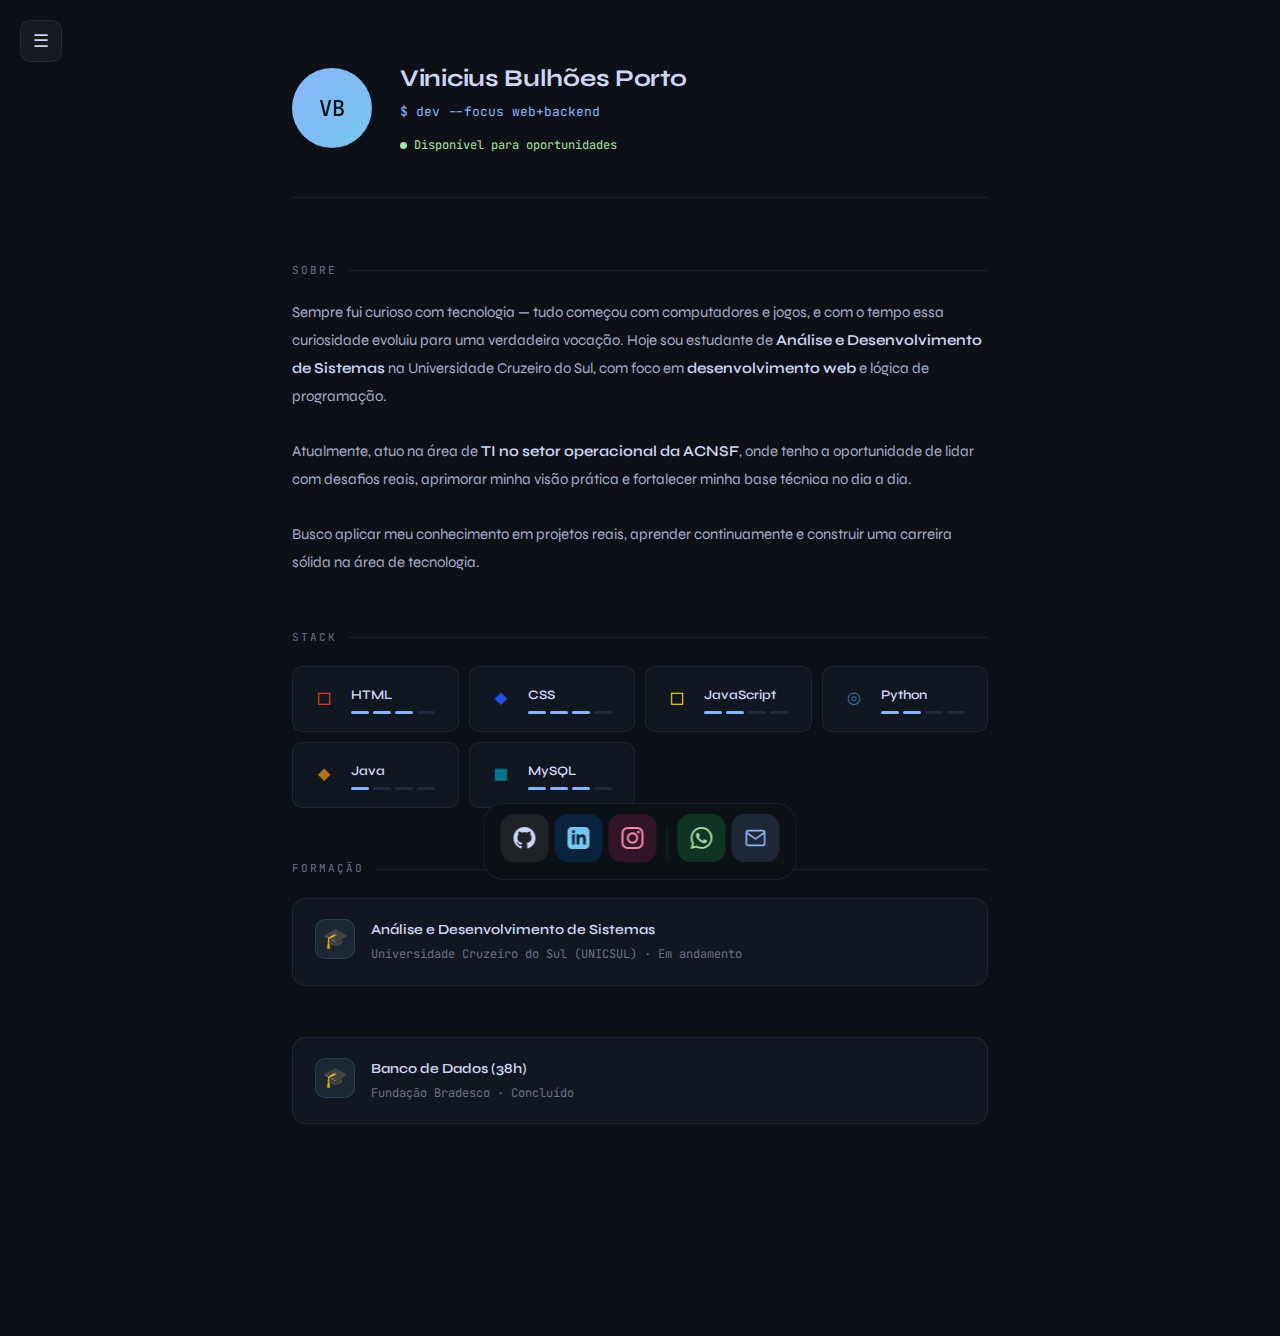
<file: index.html>
<!DOCTYPE html>
<html lang="pt-BR">
<head>
  <meta charset="UTF-8">
  <meta name="viewport" content="width=device-width, initial-scale=1.0">
  <title>Vinicius Bulhões Porto</title>
  <link rel="stylesheet" href="assets/css/index.css">
</head>
<body>

  <div class="scroll-progress"></div>

  <aside class="sidebar" id="sidebar">
    <h2>// menu</h2>
    <nav>
      <ul>
        <li><a href="#sobre" onclick="toggleSidebar()">Sobre Mim</a></li>
        <li><a href="projetos.html">Projetos</a></li>
        <li><a href="contato.html">Contato</a></li>
      </ul>
    </nav>
    <div class="sidebar-footer">
      <a href="https://github.com/ViniBulhoes" target="_blank" rel="noopener noreferrer">
        <svg width="16" height="16" viewBox="0 0 24 24" fill="currentColor"><path d="M12 0c-6.626 0-12 5.373-12 12 0 5.302 3.438 9.8 8.207 11.387.599.111.793-.261.793-.577v-2.234c-3.338.726-4.033-1.416-4.033-1.416-.546-1.387-1.333-1.756-1.333-1.756-1.089-.745.083-.729.083-.729 1.205.084 1.839 1.237 1.839 1.237 1.07 1.834 2.807 1.304 3.492.997.107-.775.418-1.305.762-1.604-2.665-.305-5.467-1.334-5.467-5.931 0-1.311.469-2.381 1.236-3.221-.124-.303-.535-1.524.117-3.176 0 0 1.008-.322 3.301 1.23.957-.266 1.983-.399 3.003-.404 1.02.005 2.047.138 3.006.404 2.291-1.552 3.297-1.23 3.297-1.23.653 1.653.242 2.874.118 3.176.77.84 1.235 1.911 1.235 3.221 0 4.609-2.807 5.624-5.479 5.921.43.372.823 1.102.823 2.222v3.293c0 .319.192.694.801.576 4.765-1.589 8.199-6.086 8.199-11.386 0-6.627-5.373-12-12-12z"/></svg>
        GitHub
      </a>
      <a href="https://www.linkedin.com/in/viniciusbulhoesporto/" target="_blank" rel="noopener noreferrer">
        <svg width="16" height="16" viewBox="0 0 24 24" fill="currentColor"><path d="M19 0h-14c-2.761 0-5 2.239-5 5v14c0 2.761 2.239 5 5 5h14c2.762 0 5-2.239 5-5v-14c0-2.761-2.238-5-5-5zm-11 19h-3v-11h3v11zm-1.5-12.268c-.966 0-1.75-.79-1.75-1.764s.784-1.764 1.75-1.764 1.75.79 1.75 1.764-.783 1.764-1.75 1.764zm13.5 12.268h-3v-5.604c0-3.368-4-3.113-4 0v5.604h-3v-11h3v1.765c1.396-2.586 7-2.777 7 2.476v6.759z"/></svg>
        LinkedIn
      </a>
      <a href="https://www.instagram.com/bulhoes_vini" target="_blank" rel="noopener noreferrer">
        <svg width="16" height="16" viewBox="0 0 24 24" fill="currentColor"><path d="M12 2.163c3.204 0 3.584.012 4.85.07 3.252.148 4.771 1.691 4.919 4.919.058 1.265.069 1.645.069 4.849 0 3.205-.012 3.584-.069 4.849-.149 3.225-1.664 4.771-4.919 4.919-1.266.058-1.644.07-4.85.07-3.204 0-3.584-.012-4.849-.07-3.26-.149-4.771-1.699-4.919-4.92-.058-1.265-.07-1.644-.07-4.849 0-3.204.013-3.583.07-4.849.149-3.227 1.664-4.771 4.919-4.919 1.266-.057 1.645-.069 4.849-.069zm0-2.163c-3.259 0-3.667.014-4.947.072-4.358.2-6.78 2.618-6.98 6.98-.059 1.281-.073 1.689-.073 4.948 0 3.259.014 3.668.072 4.948.2 4.358 2.618 6.78 6.98 6.98 1.281.058 1.689.072 4.948.072 3.259 0 3.668-.014 4.948-.072 4.354-.2 6.782-2.618 6.979-6.98.059-1.28.073-1.689.073-4.948 0-3.259-.014-3.667-.072-4.947-.196-4.354-2.617-6.78-6.979-6.98-1.281-.059-1.69-.073-4.949-.073zm0 5.838c-3.403 0-6.162 2.759-6.162 6.162s2.759 6.163 6.162 6.163 6.162-2.759 6.162-6.163c0-3.403-2.759-6.162-6.162-6.162zm0 10.162c-2.209 0-4-1.79-4-4 0-2.209 1.791-4 4-4s4 1.791 4 4c0 2.21-1.791 4-4 4zm6.406-11.845c-.796 0-1.441.645-1.441 1.44s.645 1.44 1.441 1.44c.795 0 1.439-.645 1.439-1.44s-.644-1.44-1.439-1.44z"/></svg>
        Instagram
      </a>
    </div>
  </aside>

  <button class="sidebar-toggle" onclick="toggleSidebar()" aria-label="Abrir menu">☰</button>
  <div class="overlay" onclick="toggleSidebar()"></div>

  <div class="main-content">

    <div class="hero">
      <div class="avatar">
        <div class="avatar-inner">
          <div class="avatar-front">VB</div>
          <div class="avatar-back">
            <img src="assets/img/perfil.jpeg" alt="avatar">
          </div>
        </div>
      </div>
      <div class="hero-text">
        <h1>Vinicius Bulhões Porto</h1>
        <div class="role">$ dev --focus web+backend</div>
        <div class="status">
          <div class="status-dot"></div>
          Disponível para oportunidades
        </div>
      </div>
    </div>

    <section class="section" id="sobre">
      <div class="section-label">sobre</div>
      <p class="bio">
        Sempre fui curioso com tecnologia — tudo começou com computadores e jogos, e com o tempo essa curiosidade evoluiu para uma verdadeira vocação. Hoje sou estudante de <strong>Análise e Desenvolvimento de Sistemas</strong> na Universidade Cruzeiro do Sul, com foco em <strong>desenvolvimento web</strong> e lógica de programação.<br><br> Atualmente, atuo na área de <strong>TI no setor operacional da ACNSF</strong>, onde tenho a oportunidade de lidar com desafios reais, aprimorar minha visão prática e fortalecer minha base técnica no dia a dia.<br><br> Busco aplicar meu conhecimento em projetos reais, aprender continuamente e construir uma carreira sólida na área de tecnologia.
      </p>
    </section>

    <section class="section" id="stack">
      <div class="section-label">stack</div>
      <div class="skills-grid">

        <div class="skill-card">
          <div class="skill-symbol" style="color:#e34c26;">&#9633;</div>
          <div class="skill-info">
            <div class="s-name">HTML</div>
            <div class="level-bar" data-level="3"></div>
          </div>
        </div>

        <div class="skill-card">
          <div class="skill-symbol" style="color:#264de4;">&#9670;</div>
          <div class="skill-info">
            <div class="s-name">CSS</div>
            <div class="level-bar" data-level="3"></div>
          </div>
        </div>

        <div class="skill-card">
          <div class="skill-symbol" style="color:#f7df1e;">&#9633;</div>
          <div class="skill-info">
            <div class="s-name">JavaScript</div>
            <div class="level-bar" data-level="2"></div>
          </div>
        </div>

        <div class="skill-card">
          <div class="skill-symbol" style="color:#3572a5;">&#9678;</div>
          <div class="skill-info">
            <div class="s-name">Python</div>
            <div class="level-bar" data-level="2"></div>
          </div>
        </div>

        <div class="skill-card">
          <div class="skill-symbol" style="color:#b07219;">&#9670;</div>
          <div class="skill-info">
            <div class="s-name">Java</div>
            <div class="level-bar" data-level="1"></div>
          </div>
        </div>

        <div class="skill-card">
          <div class="skill-symbol" style="color:#00758f;">&#9632;</div>
          <div class="skill-info">
            <div class="s-name">MySQL</div>
            <div class="level-bar" data-level="3"></div>
          </div>
        </div>

      </div>
    </section>

    <section class="section" id="formacao">
      <div class="section-label">formação</div>
      <div class="edu-card">
        <div class="edu-icon">🎓</div>
        <div>
          <div class="edu-name">Análise e Desenvolvimento de Sistemas</div>
          <div class="edu-sub">Universidade Cruzeiro do Sul (UNICSUL) · Em andamento</div>
        </div>
      </div>
      <br></br>
      <div class="edu-card">
        <div class="edu-icon">🎓</div>
        <div>
          <div class="edu-name">Banco de Dados (38h)</div>
          <div class="edu-sub">Fundação Bradesco · Concluído</div>
        </div>
      </div>
    </section>

  </div>

  <!-- Dock -->
  <div class="dock-container">
    <div class="dock">
      <a class="dock-item" href="https://github.com/ViniBulhoes" target="_blank" rel="noopener noreferrer">
        <div class="dock-label">GitHub</div>
        <div class="dock-icon" style="background:rgba(255,255,255,0.08);">
          <svg width="22" height="22" viewBox="0 0 24 24" fill="#cdd6f4"><path d="M12 0c-6.626 0-12 5.373-12 12 0 5.302 3.438 9.8 8.207 11.387.599.111.793-.261.793-.577v-2.234c-3.338.726-4.033-1.416-4.033-1.416-.546-1.387-1.333-1.756-1.333-1.756-1.089-.745.083-.729.083-.729 1.205.084 1.839 1.237 1.839 1.237 1.07 1.834 2.807 1.304 3.492.997.107-.775.418-1.305.762-1.604-2.665-.305-5.467-1.334-5.467-5.931 0-1.311.469-2.381 1.236-3.221-.124-.303-.535-1.524.117-3.176 0 0 1.008-.322 3.301 1.23.957-.266 1.983-.399 3.003-.404 1.02.005 2.047.138 3.006.404 2.291-1.552 3.297-1.23 3.297-1.23.653 1.653.242 2.874.118 3.176.77.84 1.235 1.911 1.235 3.221 0 4.609-2.807 5.624-5.479 5.921.43.372.823 1.102.823 2.222v3.293c0 .319.192.694.801.576 4.765-1.589 8.199-6.086 8.199-11.386 0-6.627-5.373-12-12-12z"/></svg>
        </div>
        <div class="dock-dot"></div>
      </a>

      <a class="dock-item" href="https://www.linkedin.com/in/viniciusbulhoesporto/" target="_blank" rel="noopener noreferrer">
        <div class="dock-label">LinkedIn</div>
        <div class="dock-icon" style="background:rgba(10,102,194,0.22);">
          <svg width="22" height="22" viewBox="0 0 24 24" fill="#74c7ec"><path d="M19 0h-14c-2.761 0-5 2.239-5 5v14c0 2.761 2.239 5 5 5h14c2.762 0 5-2.239 5-5v-14c0-2.761-2.238-5-5-5zm-11 19h-3v-11h3v11zm-1.5-12.268c-.966 0-1.75-.79-1.75-1.764s.784-1.764 1.75-1.764 1.75.79 1.75 1.764-.783 1.764-1.75 1.764zm13.5 12.268h-3v-5.604c0-3.368-4-3.113-4 0v5.604h-3v-11h3v1.765c1.396-2.586 7-2.777 7 2.476v6.759z"/></svg>
        </div>
        <div class="dock-dot"></div>
      </a>

      <a class="dock-item" href="https://www.instagram.com/bulhoes_vini" target="_blank" rel="noopener noreferrer">
        <div class="dock-label">Instagram</div>
        <div class="dock-icon" style="background:rgba(214,41,118,0.18);">
          <svg width="22" height="22" viewBox="0 0 24 24" fill="#f38ba8"><path d="M12 2.163c3.204 0 3.584.012 4.85.07 3.252.148 4.771 1.691 4.919 4.919.058 1.265.069 1.645.069 4.849 0 3.205-.012 3.584-.069 4.849-.149 3.225-1.664 4.771-4.919 4.919-1.266.058-1.644.07-4.85.07-3.204 0-3.584-.012-4.849-.07-3.26-.149-4.771-1.699-4.919-4.92-.058-1.265-.07-1.644-.07-4.849 0-3.204.013-3.583.07-4.849.149-3.227 1.664-4.771 4.919-4.919 1.266-.057 1.645-.069 4.849-.069zm0-2.163c-3.259 0-3.667.014-4.947.072-4.358.2-6.78 2.618-6.98 6.98-.059 1.281-.073 1.689-.073 4.948 0 3.259.014 3.668.072 4.948.2 4.358 2.618 6.78 6.98 6.98 1.281.058 1.689.072 4.948.072 3.259 0 3.668-.014 4.948-.072 4.354-.2 6.782-2.618 6.979-6.98.059-1.28.073-1.689.073-4.948 0-3.259-.014-3.667-.072-4.947-.196-4.354-2.617-6.78-6.979-6.98-1.281-.059-1.69-.073-4.949-.073zm0 5.838c-3.403 0-6.162 2.759-6.162 6.162s2.759 6.163 6.162 6.163 6.162-2.759 6.162-6.163c0-3.403-2.759-6.162-6.162-6.162zm0 10.162c-2.209 0-4-1.79-4-4 0-2.209 1.791-4 4-4s4 1.791 4 4c0 2.21-1.791 4-4 4zm6.406-11.845c-.796 0-1.441.645-1.441 1.44s.645 1.44 1.441 1.44c.795 0 1.439-.645 1.439-1.44s-.644-1.44-1.439-1.44z"/></svg>
        </div>
        <div class="dock-dot"></div>
      </a>

      <div class="dock-separator"></div>

      <a class="dock-item" href="https://wa.me/5511997092512" target="_blank" rel="noopener noreferrer">
        <div class="dock-label">WhatsApp</div>
        <div class="dock-icon" style="background:rgba(37,211,102,0.18);">
          <svg width="22" height="22" viewBox="0 0 24 24" fill="#a6e3a1"><path d="M17.472 14.382c-.297-.149-1.758-.867-2.03-.967-.273-.099-.471-.148-.67.15-.197.297-.767.966-.94 1.164-.173.199-.347.223-.644.075-.297-.15-1.255-.463-2.39-1.475-.883-.788-1.48-1.761-1.653-2.059-.173-.297-.018-.458.13-.606.134-.133.298-.347.446-.52.149-.174.198-.298.298-.497.099-.198.05-.371-.025-.52-.075-.149-.669-1.612-.916-2.207-.242-.579-.487-.5-.669-.51-.173-.008-.371-.01-.57-.01-.198 0-.52.074-.792.372-.272.297-1.04 1.016-1.04 2.479 0 1.462 1.065 2.875 1.213 3.074.149.198 2.096 3.2 5.077 4.487.709.306 1.262.489 1.694.625.712.227 1.36.195 1.871.118.571-.085 1.758-.719 2.006-1.413.248-.694.248-1.289.173-1.413-.074-.124-.272-.198-.57-.347m-5.421 7.403h-.004a9.87 9.87 0 01-5.031-1.378l-.361-.214-3.741.982.998-3.648-.235-.374a9.86 9.86 0 01-1.51-5.26c.001-5.45 4.436-9.884 9.888-9.884 2.64 0 5.122 1.03 6.988 2.898a9.825 9.825 0 012.893 6.994c-.003 5.45-4.437 9.884-9.885 9.884m8.413-18.297A11.815 11.815 0 0012.05 0C5.495 0 .16 5.335.157 11.892c0 2.096.547 4.142 1.588 5.945L.057 24l6.305-1.654a11.882 11.882 0 005.683 1.448h.005c6.554 0 11.89-5.335 11.893-11.893a11.821 11.821 0 00-3.48-8.413z"/></svg>
        </div>
        <div class="dock-dot"></div>
      </a>

      <a class="dock-item" href="contato.html">
        <div class="dock-label">Contato</div>
        <div class="dock-icon" style="background:rgba(137,180,250,0.14);">
          <svg width="22" height="22" viewBox="0 0 24 24" fill="none" stroke="#89b4fa" stroke-width="1.8" stroke-linecap="round" stroke-linejoin="round"><path d="M4 4h16c1.1 0 2 .9 2 2v12c0 1.1-.9 2-2 2H4c-1.1 0-2-.9-2-2V6c0-1.1.9-2 2-2z"/><polyline points="22,6 12,13 2,6"/></svg>
        </div>
        <div class="dock-dot"></div>
      </a>
    </div>
  </div>

  <script>
    function toggleSidebar() {
      document.getElementById('sidebar').classList.toggle('active');
      document.querySelector('.overlay').classList.toggle('active');
    }

    const links = document.querySelectorAll('.sidebar nav a, .dock-item');

    links.forEach(link => {
      if (link.href === window.location.href) {
        link.classList.add('active');
      }
    });

    const progressBar = document.querySelector('.scroll-progress');

    window.addEventListener('scroll', () => {
      const scrollTop = window.scrollY;
      const height = document.documentElement.scrollHeight - window.innerHeight;

      const progress = (scrollTop / height) * 100;

      progressBar.style.width = progress + '%';
    });

    const bars = document.querySelectorAll('.level-bar');

    bars.forEach(bar => {
      const level = parseInt(bar.dataset.level) || 0;
      const total = 4; // quantidade máxima de "níveis"

      bar.innerHTML = '';

      for (let i = 1; i <= total; i++) {
        const dot = document.createElement('div');
        dot.classList.add('level-dot');

        if (i <= level) {
          dot.classList.add('on');
        }

        bar.appendChild(dot);
      }
    });
  </script>
</body>
</html>
</file>
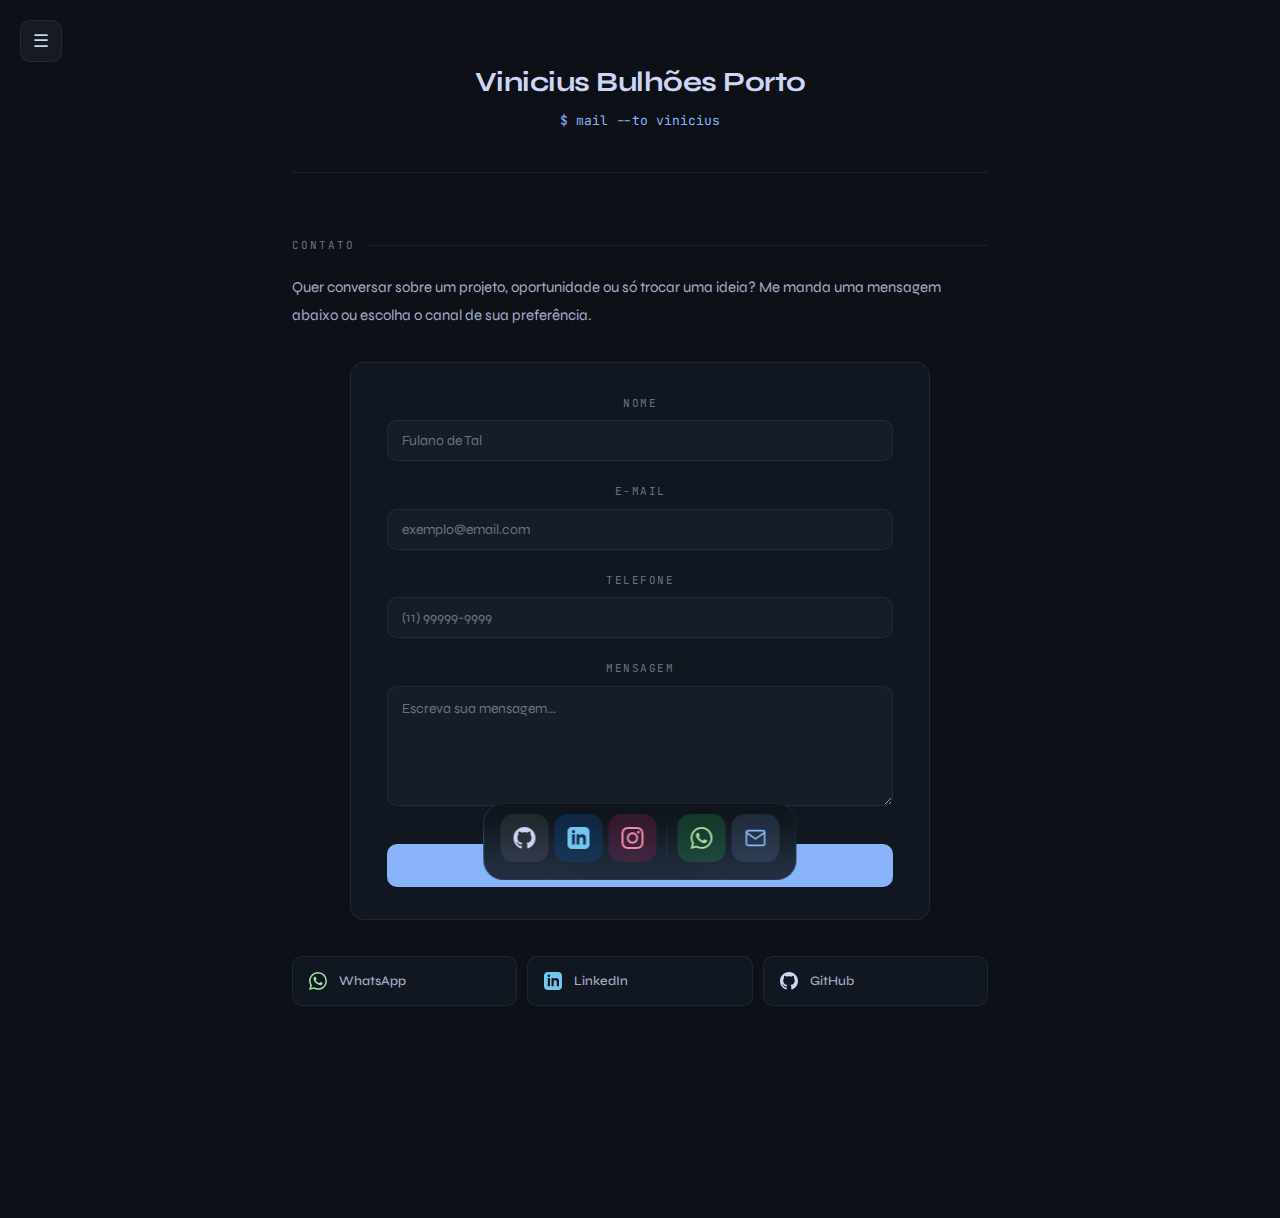
<file: contato.html>
<!DOCTYPE html>
<html lang="pt-BR">
<head>
  <meta charset="UTF-8">
  <meta name="viewport" content="width=device-width, initial-scale=1.0">
  <title>Contato — Vinicius Bulhões Porto</title>
  <link rel="stylesheet" href="assets/css/contato.css">
</head>
<body>

  <div class="scroll-progress"></div>

  <aside class="sidebar" id="sidebar">
    <h2>// menu</h2>
    <nav>
      <ul>
        <li><a href="index.html#sobre">Sobre Mim</a></li>
        <li><a href="projetos.html">Projetos</a></li>
        <li><a href="contato.html" onclick="toggleSidebar()">Contato</a></li>
      </ul>
    </nav>
    <div class="sidebar-footer">
      <a href="https://github.com/ViniBulhoes" target="_blank" rel="noopener noreferrer">
        <svg width="16" height="16" viewBox="0 0 24 24" fill="currentColor"><path d="M12 0c-6.626 0-12 5.373-12 12 0 5.302 3.438 9.8 8.207 11.387.599.111.793-.261.793-.577v-2.234c-3.338.726-4.033-1.416-4.033-1.416-.546-1.387-1.333-1.756-1.333-1.756-1.089-.745.083-.729.083-.729 1.205.084 1.839 1.237 1.839 1.237 1.07 1.834 2.807 1.304 3.492.997.107-.775.418-1.305.762-1.604-2.665-.305-5.467-1.334-5.467-5.931 0-1.311.469-2.381 1.236-3.221-.124-.303-.535-1.524.117-3.176 0 0 1.008-.322 3.301 1.23.957-.266 1.983-.399 3.003-.404 1.02.005 2.047.138 3.006.404 2.291-1.552 3.297-1.23 3.297-1.23.653 1.653.242 2.874.118 3.176.77.84 1.235 1.911 1.235 3.221 0 4.609-2.807 5.624-5.479 5.921.43.372.823 1.102.823 2.222v3.293c0 .319.192.694.801.576 4.765-1.589 8.199-6.086 8.199-11.386 0-6.627-5.373-12-12-12z"/></svg>
        GitHub
      </a>
      <a href="https://www.linkedin.com/in/viniciusbulhoesporto/" target="_blank" rel="noopener noreferrer">
        <svg width="16" height="16" viewBox="0 0 24 24" fill="currentColor"><path d="M19 0h-14c-2.761 0-5 2.239-5 5v14c0 2.761 2.239 5 5 5h14c2.762 0 5-2.239 5-5v-14c0-2.761-2.238-5-5-5zm-11 19h-3v-11h3v11zm-1.5-12.268c-.966 0-1.75-.79-1.75-1.764s.784-1.764 1.75-1.764 1.75.79 1.75 1.764-.783 1.764-1.75 1.764zm13.5 12.268h-3v-5.604c0-3.368-4-3.113-4 0v5.604h-3v-11h3v1.765c1.396-2.586 7-2.777 7 2.476v6.759z"/></svg>
        LinkedIn
      </a>
      <a href="https://www.instagram.com/bulhoes_vini" target="_blank" rel="noopener noreferrer">
        <svg width="16" height="16" viewBox="0 0 24 24" fill="currentColor"><path d="M12 2.163c3.204 0 3.584.012 4.85.07 3.252.148 4.771 1.691 4.919 4.919.058 1.265.069 1.645.069 4.849 0 3.205-.012 3.584-.069 4.849-.149 3.225-1.664 4.771-4.919 4.919-1.266.058-1.644.07-4.85.07-3.204 0-3.584-.012-4.849-.07-3.26-.149-4.771-1.699-4.919-4.92-.058-1.265-.07-1.644-.07-4.849 0-3.204.013-3.583.07-4.849.149-3.227 1.664-4.771 4.919-4.919 1.266-.057 1.645-.069 4.849-.069zm0-2.163c-3.259 0-3.667.014-4.947.072-4.358.2-6.78 2.618-6.98 6.98-.059 1.281-.073 1.689-.073 4.948 0 3.259.014 3.668.072 4.948.2 4.358 2.618 6.78 6.98 6.98 1.281.058 1.689.072 4.948.072 3.259 0 3.668-.014 4.948-.072 4.354-.2 6.782-2.618 6.979-6.98.059-1.28.073-1.689.073-4.948 0-3.259-.014-3.667-.072-4.947-.196-4.354-2.617-6.78-6.979-6.98-1.281-.059-1.69-.073-4.949-.073zm0 5.838c-3.403 0-6.162 2.759-6.162 6.162s2.759 6.163 6.162 6.163 6.162-2.759 6.162-6.163c0-3.403-2.759-6.162-6.162-6.162zm0 10.162c-2.209 0-4-1.79-4-4 0-2.209 1.791-4 4-4s4 1.791 4 4c0 2.21-1.791 4-4 4zm6.406-11.845c-.796 0-1.441.645-1.441 1.44s.645 1.44 1.441 1.44c.795 0 1.439-.645 1.439-1.44s-.644-1.44-1.439-1.44z"/></svg>
        Instagram
      </a>
    </div>
  </aside>

  <button class="sidebar-toggle" onclick="toggleSidebar()" aria-label="Abrir menu">☰</button>
  <div class="overlay" onclick="toggleSidebar()"></div>

  <div class="main-content">

    <div class="page-header">
      <h1>Vinicius Bulhões Porto</h1>
      <div class="subtitle">$ mail --to vinicius</div>
    </div>

    <section class="section">
      <div class="section-label">contato</div>
      <p class="contact-intro">
        Quer conversar sobre um projeto, oportunidade ou só trocar uma ideia? Me manda uma mensagem abaixo ou escolha o canal de sua preferência.
      </p>

      <div class="form-wrap">
        <form action="https://formsubmit.co/vinibulhoesporto@gmail.com" method="POST">
          <input type="hidden" name="_captcha" value="false">

          <div class="form-group">
            <label for="nome">Nome</label>
            <input type="text" id="nome" name="nome" required placeholder="Fulano de Tal">
          </div>

          <div class="form-group">
            <label for="email">E-mail</label>
            <input type="email" id="email" name="email" required placeholder="exemplo@email.com">
          </div>

          <div class="form-group">
            <label for="telefone">Telefone</label>
            <input type="tel" id="telefone" name="telefone" placeholder="(11) 99999-9999">
          </div>

          <div class="form-group">
            <label for="mensagem">Mensagem</label>
            <textarea id="mensagem" name="mensagem" required placeholder="Escreva sua mensagem..."></textarea>
          </div>

          <button type="submit" class="btn-submit">
            <span class="btn-text">Enviar mensagem →</span>
            <span class="btn-dots">
              <span>.</span>
              <span>.</span>
              <span>.</span>
            </span>
          </button>
        </form>
      </div>

      <div class="alt-contacts">
        <a class="alt-card" href="https://wa.me/5511997092512" target="_blank" rel="noopener noreferrer">
          <svg width="18" height="18" viewBox="0 0 24 24" fill="#a6e3a1"><path d="M17.472 14.382c-.297-.149-1.758-.867-2.03-.967-.273-.099-.471-.148-.67.15-.197.297-.767.966-.94 1.164-.173.199-.347.223-.644.075-.297-.15-1.255-.463-2.39-1.475-.883-.788-1.48-1.761-1.653-2.059-.173-.297-.018-.458.13-.606.134-.133.298-.347.446-.52.149-.174.198-.298.298-.497.099-.198.05-.371-.025-.52-.075-.149-.669-1.612-.916-2.207-.242-.579-.487-.5-.669-.51-.173-.008-.371-.01-.57-.01-.198 0-.52.074-.792.372-.272.297-1.04 1.016-1.04 2.479 0 1.462 1.065 2.875 1.213 3.074.149.198 2.096 3.2 5.077 4.487.709.306 1.262.489 1.694.625.712.227 1.36.195 1.871.118.571-.085 1.758-.719 2.006-1.413.248-.694.248-1.289.173-1.413-.074-.124-.272-.198-.57-.347m-5.421 7.403h-.004a9.87 9.87 0 01-5.031-1.378l-.361-.214-3.741.982.998-3.648-.235-.374a9.86 9.86 0 01-1.51-5.26c.001-5.45 4.436-9.884 9.888-9.884 2.64 0 5.122 1.03 6.988 2.898a9.825 9.825 0 012.893 6.994c-.003 5.45-4.437 9.884-9.885 9.884m8.413-18.297A11.815 11.815 0 0012.05 0C5.495 0 .16 5.335.157 11.892c0 2.096.547 4.142 1.588 5.945L.057 24l6.305-1.654a11.882 11.882 0 005.683 1.448h.005c6.554 0 11.89-5.335 11.893-11.893a11.821 11.821 0 00-3.48-8.413z"/></svg>
          WhatsApp
        </a>
        <a class="alt-card" href="https://www.linkedin.com/in/viniciusbulhoesporto/" target="_blank" rel="noopener noreferrer">
          <svg width="18" height="18" viewBox="0 0 24 24" fill="#74c7ec"><path d="M19 0h-14c-2.761 0-5 2.239-5 5v14c0 2.761 2.239 5 5 5h14c2.762 0 5-2.239 5-5v-14c0-2.761-2.238-5-5-5zm-11 19h-3v-11h3v11zm-1.5-12.268c-.966 0-1.75-.79-1.75-1.764s.784-1.764 1.75-1.764 1.75.79 1.75 1.764-.783 1.764-1.75 1.764zm13.5 12.268h-3v-5.604c0-3.368-4-3.113-4 0v5.604h-3v-11h3v1.765c1.396-2.586 7-2.777 7 2.476v6.759z"/></svg>
          LinkedIn
        </a>
        <a class="alt-card" href="https://github.com/ViniBulhoes" target="_blank" rel="noopener noreferrer">
          <svg width="18" height="18" viewBox="0 0 24 24" fill="#cdd6f4"><path d="M12 0c-6.626 0-12 5.373-12 12 0 5.302 3.438 9.8 8.207 11.387.599.111.793-.261.793-.577v-2.234c-3.338.726-4.033-1.416-4.033-1.416-.546-1.387-1.333-1.756-1.333-1.756-1.089-.745.083-.729.083-.729 1.205.084 1.839 1.237 1.839 1.237 1.07 1.834 2.807 1.304 3.492.997.107-.775.418-1.305.762-1.604-2.665-.305-5.467-1.334-5.467-5.931 0-1.311.469-2.381 1.236-3.221-.124-.303-.535-1.524.117-3.176 0 0 1.008-.322 3.301 1.23.957-.266 1.983-.399 3.003-.404 1.02.005 2.047.138 3.006.404 2.291-1.552 3.297-1.23 3.297-1.23.653 1.653.242 2.874.118 3.176.77.84 1.235 1.911 1.235 3.221 0 4.609-2.807 5.624-5.479 5.921.43.372.823 1.102.823 2.222v3.293c0 .319.192.694.801.576 4.765-1.589 8.199-6.086 8.199-11.386 0-6.627-5.373-12-12-12z"/></svg>
          GitHub
        </a>
      </div>
    </section>

  </div>

  <!-- Dock -->
  <div class="dock-container">
    <div class="dock">
      <a class="dock-item" href="https://github.com/ViniBulhoes" target="_blank" rel="noopener noreferrer">
        <div class="dock-label">GitHub</div>
        <div class="dock-icon" style="background:rgba(255,255,255,0.08);">
          <svg width="22" height="22" viewBox="0 0 24 24" fill="#cdd6f4"><path d="M12 0c-6.626 0-12 5.373-12 12 0 5.302 3.438 9.8 8.207 11.387.599.111.793-.261.793-.577v-2.234c-3.338.726-4.033-1.416-4.033-1.416-.546-1.387-1.333-1.756-1.333-1.756-1.089-.745.083-.729.083-.729 1.205.084 1.839 1.237 1.839 1.237 1.07 1.834 2.807 1.304 3.492.997.107-.775.418-1.305.762-1.604-2.665-.305-5.467-1.334-5.467-5.931 0-1.311.469-2.381 1.236-3.221-.124-.303-.535-1.524.117-3.176 0 0 1.008-.322 3.301 1.23.957-.266 1.983-.399 3.003-.404 1.02.005 2.047.138 3.006.404 2.291-1.552 3.297-1.23 3.297-1.23.653 1.653.242 2.874.118 3.176.77.84 1.235 1.911 1.235 3.221 0 4.609-2.807 5.624-5.479 5.921.43.372.823 1.102.823 2.222v3.293c0 .319.192.694.801.576 4.765-1.589 8.199-6.086 8.199-11.386 0-6.627-5.373-12-12-12z"/></svg>
        </div>
        <div class="dock-dot"></div>
      </a>
      <a class="dock-item" href="https://www.linkedin.com/in/viniciusbulhoesporto/" target="_blank" rel="noopener noreferrer">
        <div class="dock-label">LinkedIn</div>
        <div class="dock-icon" style="background:rgba(10,102,194,0.22);">
          <svg width="22" height="22" viewBox="0 0 24 24" fill="#74c7ec"><path d="M19 0h-14c-2.761 0-5 2.239-5 5v14c0 2.761 2.239 5 5 5h14c2.762 0 5-2.239 5-5v-14c0-2.761-2.238-5-5-5zm-11 19h-3v-11h3v11zm-1.5-12.268c-.966 0-1.75-.79-1.75-1.764s.784-1.764 1.75-1.764 1.75.79 1.75 1.764-.783 1.764-1.75 1.764zm13.5 12.268h-3v-5.604c0-3.368-4-3.113-4 0v5.604h-3v-11h3v1.765c1.396-2.586 7-2.777 7 2.476v6.759z"/></svg>
        </div>
        <div class="dock-dot"></div>
      </a>
      <a class="dock-item" href="https://www.instagram.com/bulhoes_vini" target="_blank" rel="noopener noreferrer">
        <div class="dock-label">Instagram</div>
        <div class="dock-icon" style="background:rgba(214,41,118,0.18);">
          <svg width="22" height="22" viewBox="0 0 24 24" fill="#f38ba8"><path d="M12 2.163c3.204 0 3.584.012 4.85.07 3.252.148 4.771 1.691 4.919 4.919.058 1.265.069 1.645.069 4.849 0 3.205-.012 3.584-.069 4.849-.149 3.225-1.664 4.771-4.919 4.919-1.266.058-1.644.07-4.85.07-3.204 0-3.584-.012-4.849-.07-3.26-.149-4.771-1.699-4.919-4.92-.058-1.265-.07-1.644-.07-4.849 0-3.204.013-3.583.07-4.849.149-3.227 1.664-4.771 4.919-4.919 1.266-.057 1.645-.069 4.849-.069zm0-2.163c-3.259 0-3.667.014-4.947.072-4.358.2-6.78 2.618-6.98 6.98-.059 1.281-.073 1.689-.073 4.948 0 3.259.014 3.668.072 4.948.2 4.358 2.618 6.78 6.98 6.98 1.281.058 1.689.072 4.948.072 3.259 0 3.668-.014 4.948-.072 4.354-.2 6.782-2.618 6.979-6.98.059-1.28.073-1.689.073-4.948 0-3.259-.014-3.667-.072-4.947-.196-4.354-2.617-6.78-6.979-6.98-1.281-.059-1.69-.073-4.949-.073zm0 5.838c-3.403 0-6.162 2.759-6.162 6.162s2.759 6.163 6.162 6.163 6.162-2.759 6.162-6.163c0-3.403-2.759-6.162-6.162-6.162zm0 10.162c-2.209 0-4-1.79-4-4 0-2.209 1.791-4 4-4s4 1.791 4 4c0 2.21-1.791 4-4 4zm6.406-11.845c-.796 0-1.441.645-1.441 1.44s.645 1.44 1.441 1.44c.795 0 1.439-.645 1.439-1.44s-.644-1.44-1.439-1.44z"/></svg>
        </div>
        <div class="dock-dot"></div>
      </a>
      <div class="dock-separator"></div>
      <a class="dock-item" href="https://wa.me/5511997092512" target="_blank" rel="noopener noreferrer">
        <div class="dock-label">WhatsApp</div>
        <div class="dock-icon" style="background:rgba(37,211,102,0.18);">
          <svg width="22" height="22" viewBox="0 0 24 24" fill="#a6e3a1"><path d="M17.472 14.382c-.297-.149-1.758-.867-2.03-.967-.273-.099-.471-.148-.67.15-.197.297-.767.966-.94 1.164-.173.199-.347.223-.644.075-.297-.15-1.255-.463-2.39-1.475-.883-.788-1.48-1.761-1.653-2.059-.173-.297-.018-.458.13-.606.134-.133.298-.347.446-.52.149-.174.198-.298.298-.497.099-.198.05-.371-.025-.52-.075-.149-.669-1.612-.916-2.207-.242-.579-.487-.5-.669-.51-.173-.008-.371-.01-.57-.01-.198 0-.52.074-.792.372-.272.297-1.04 1.016-1.04 2.479 0 1.462 1.065 2.875 1.213 3.074.149.198 2.096 3.2 5.077 4.487.709.306 1.262.489 1.694.625.712.227 1.36.195 1.871.118.571-.085 1.758-.719 2.006-1.413.248-.694.248-1.289.173-1.413-.074-.124-.272-.198-.57-.347m-5.421 7.403h-.004a9.87 9.87 0 01-5.031-1.378l-.361-.214-3.741.982.998-3.648-.235-.374a9.86 9.86 0 01-1.51-5.26c.001-5.45 4.436-9.884 9.888-9.884 2.64 0 5.122 1.03 6.988 2.898a9.825 9.825 0 012.893 6.994c-.003 5.45-4.437 9.884-9.885 9.884m8.413-18.297A11.815 11.815 0 0012.05 0C5.495 0 .16 5.335.157 11.892c0 2.096.547 4.142 1.588 5.945L.057 24l6.305-1.654a11.882 11.882 0 005.683 1.448h.005c6.554 0 11.89-5.335 11.893-11.893a11.821 11.821 0 00-3.48-8.413z"/></svg>
        </div>
        <div class="dock-dot"></div>
      </a>
      <a class="dock-item" href="contato.html">
        <div class="dock-label">Contato</div>
        <div class="dock-icon" style="background:rgba(137,180,250,0.14);">
          <svg width="22" height="22" viewBox="0 0 24 24" fill="none" stroke="#89b4fa" stroke-width="1.8" stroke-linecap="round" stroke-linejoin="round"><path d="M4 4h16c1.1 0 2 .9 2 2v12c0 1.1-.9 2-2 2H4c-1.1 0-2-.9-2-2V6c0-1.1.9-2 2-2z"/><polyline points="22,6 12,13 2,6"/></svg>
        </div>
        <div class="dock-dot"></div>
      </a>
    </div>
  </div>

  <script>
    function toggleSidebar() {
      document.getElementById('sidebar').classList.toggle('active');
      document.querySelector('.overlay').classList.toggle('active');
    }

    const links = document.querySelectorAll('.sidebar nav a, .dock-item');

    links.forEach(link => {
      if (link.href === window.location.href) {
        link.classList.add('active');
      }
    });

    const progressBar = document.querySelector('.scroll-progress');

    window.addEventListener('scroll', () => {
      const scrollTop = window.scrollY;
      const height = document.documentElement.scrollHeight - window.innerHeight;
      
      const progress = (scrollTop / height) * 100;

      progressBar.style.width = progress + '%';
    });

    const btn = document.querySelector('.btn-submit');

    btn.addEventListener('click', () => {
      btn.classList.add('btn-loading');

      setTimeout(() => {
        btn.classList.remove('btn-loading');
      }, 2000);
    });
  </script>
</body>
</html>
</file>
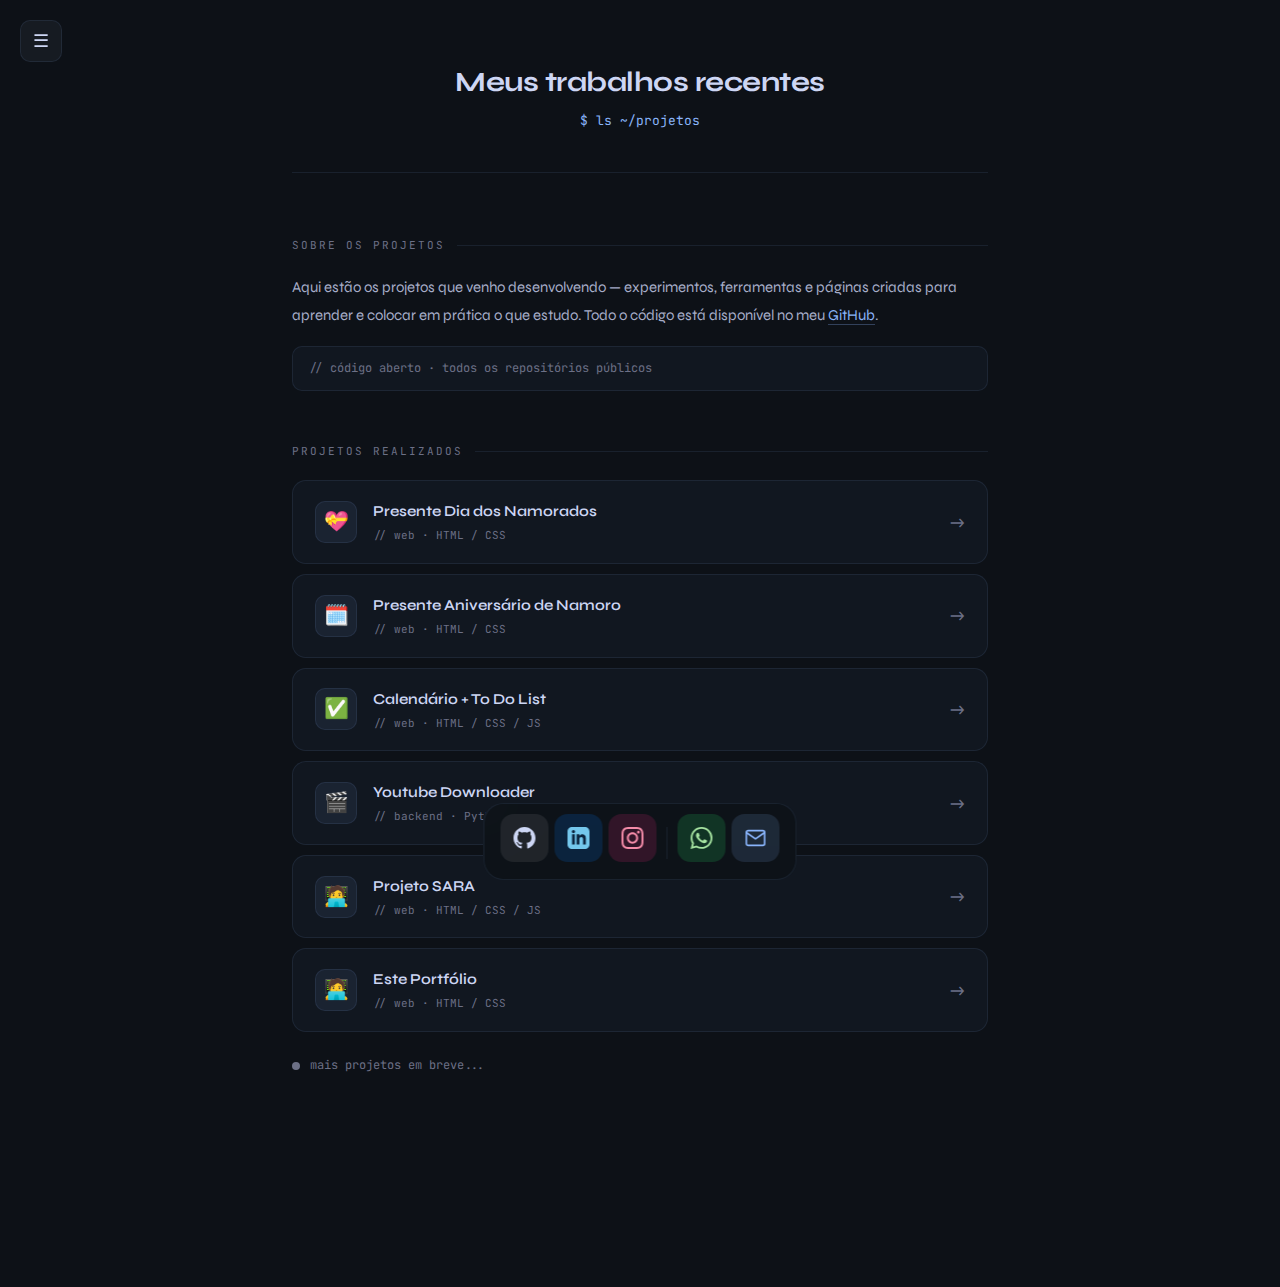
<file: projetos.html>
<!DOCTYPE html>
<html lang="pt-BR">
<head>
  <meta charset="UTF-8">
  <meta name="viewport" content="width=device-width, initial-scale=1.0">
  <title>Projetos — Vinicius Bulhões Porto</title>
  <link rel="stylesheet" href="assets/css/projetos.css">
</head>
<body>

  <div class="scroll-progress"></div>

  <aside class="sidebar" id="sidebar">
    <h2>// menu</h2>
    <nav>
      <ul>
        <li><a href="index.html#sobre">Sobre Mim</a></li>
        <li><a href="projetos.html" onclick="toggleSidebar()">Projetos</a></li>
        <li><a href="contato.html">Contato</a></li>
      </ul>
    </nav>
    <div class="sidebar-footer">
      <a href="https://github.com/ViniBulhoes" target="_blank" rel="noopener noreferrer">
        <svg width="16" height="16" viewBox="0 0 24 24" fill="currentColor"><path d="M12 0c-6.626 0-12 5.373-12 12 0 5.302 3.438 9.8 8.207 11.387.599.111.793-.261.793-.577v-2.234c-3.338.726-4.033-1.416-4.033-1.416-.546-1.387-1.333-1.756-1.333-1.756-1.089-.745.083-.729.083-.729 1.205.084 1.839 1.237 1.839 1.237 1.07 1.834 2.807 1.304 3.492.997.107-.775.418-1.305.762-1.604-2.665-.305-5.467-1.334-5.467-5.931 0-1.311.469-2.381 1.236-3.221-.124-.303-.535-1.524.117-3.176 0 0 1.008-.322 3.301 1.23.957-.266 1.983-.399 3.003-.404 1.02.005 2.047.138 3.006.404 2.291-1.552 3.297-1.23 3.297-1.23.653 1.653.242 2.874.118 3.176.77.84 1.235 1.911 1.235 3.221 0 4.609-2.807 5.624-5.479 5.921.43.372.823 1.102.823 2.222v3.293c0 .319.192.694.801.576 4.765-1.589 8.199-6.086 8.199-11.386 0-6.627-5.373-12-12-12z"/></svg>
        GitHub
      </a>
      <a href="https://www.linkedin.com/in/viniciusbulhoesporto/" target="_blank" rel="noopener noreferrer">
        <svg width="16" height="16" viewBox="0 0 24 24" fill="currentColor"><path d="M19 0h-14c-2.761 0-5 2.239-5 5v14c0 2.761 2.239 5 5 5h14c2.762 0 5-2.239 5-5v-14c0-2.761-2.238-5-5-5zm-11 19h-3v-11h3v11zm-1.5-12.268c-.966 0-1.75-.79-1.75-1.764s.784-1.764 1.75-1.764 1.75.79 1.75 1.764-.783 1.764-1.75 1.764zm13.5 12.268h-3v-5.604c0-3.368-4-3.113-4 0v5.604h-3v-11h3v1.765c1.396-2.586 7-2.777 7 2.476v6.759z"/></svg>
        LinkedIn
      </a>
      <a href="https://www.instagram.com/bulhoes_vini" target="_blank" rel="noopener noreferrer">
        <svg width="16" height="16" viewBox="0 0 24 24" fill="currentColor"><path d="M12 2.163c3.204 0 3.584.012 4.85.07 3.252.148 4.771 1.691 4.919 4.919.058 1.265.069 1.645.069 4.849 0 3.205-.012 3.584-.069 4.849-.149 3.225-1.664 4.771-4.919 4.919-1.266.058-1.644.07-4.85.07-3.204 0-3.584-.012-4.849-.07-3.26-.149-4.771-1.699-4.919-4.92-.058-1.265-.07-1.644-.07-4.849 0-3.204.013-3.583.07-4.849.149-3.227 1.664-4.771 4.919-4.919 1.266-.057 1.645-.069 4.849-.069zm0-2.163c-3.259 0-3.667.014-4.947.072-4.358.2-6.78 2.618-6.98 6.98-.059 1.281-.073 1.689-.073 4.948 0 3.259.014 3.668.072 4.948.2 4.358 2.618 6.78 6.98 6.98 1.281.058 1.689.072 4.948.072 3.259 0 3.668-.014 4.948-.072 4.354-.2 6.782-2.618 6.979-6.98.059-1.28.073-1.689.073-4.948 0-3.259-.014-3.667-.072-4.947-.196-4.354-2.617-6.78-6.979-6.98-1.281-.059-1.69-.073-4.949-.073zm0 5.838c-3.403 0-6.162 2.759-6.162 6.162s2.759 6.163 6.162 6.163 6.162-2.759 6.162-6.163c0-3.403-2.759-6.162-6.162-6.162zm0 10.162c-2.209 0-4-1.79-4-4 0-2.209 1.791-4 4-4s4 1.791 4 4c0 2.21-1.791 4-4 4zm6.406-11.845c-.796 0-1.441.645-1.441 1.44s.645 1.44 1.441 1.44c.795 0 1.439-.645 1.439-1.44s-.644-1.44-1.439-1.44z"/></svg>
        Instagram
      </a>
    </div>
  </aside>

  <button class="sidebar-toggle" onclick="toggleSidebar()" aria-label="Abrir menu">☰</button>
  <div class="overlay" onclick="toggleSidebar()"></div>

  <div class="main-content">

    <div class="page-header">
      <h1>Meus trabalhos recentes</h1>
      <div class="subtitle">$ ls ~/projetos</div>
    </div>

    <section class="section">
      <div class="section-label">sobre os projetos</div>
      <p class="projects-intro">
        Aqui estão os projetos que venho desenvolvendo — experimentos, ferramentas e páginas criadas para aprender e colocar em prática o que estudo. Todo o código está disponível no meu <a href="https://github.com/ViniBulhoes" target="_blank" rel="noopener noreferrer">GitHub</a>.
      </p>
      <div class="projects-note">// código aberto · todos os repositórios públicos</div>
    </section>

    <section class="section">
      <div class="section-label">projetos realizados</div>
      <div class="projects-list">

        <a class="project-card" href="https://vinibulhoes.github.io/Amor/" target="_blank" rel="noopener noreferrer">
          <div class="project-left">
            <div class="project-icon">💝</div>
            <div>
              <div class="project-name">Presente Dia dos Namorados</div>
              <div class="project-stack">// web · HTML / CSS</div>
            </div>
          </div>
          <div class="project-arrow">→</div>
        </a>

        <a class="project-card" href="https://vinibulhoes.github.io/03-11-2025/" target="_blank" rel="noopener noreferrer">
          <div class="project-left">
            <div class="project-icon">🗓️</div>
            <div>
              <div class="project-name">Presente Aniversário de Namoro</div>
              <div class="project-stack">// web · HTML / CSS</div>
            </div>
          </div>
          <div class="project-arrow">→</div>
        </a>

        <a class="project-card" href="https://vinibulhoes.github.io/todoist/" target="_blank" rel="noopener noreferrer">
          <div class="project-left">
            <div class="project-icon">✅</div>
            <div>
              <div class="project-name">Calendário + To Do List</div>
              <div class="project-stack">// web · HTML / CSS / JS</div>
            </div>
          </div>
          <div class="project-arrow">→</div>
        </a>

        <a class="project-card" href="https://github.com/ViniBulhoes/YouTube-Downloader" target="_blank" rel="noopener noreferrer">
          <div class="project-left">
            <div class="project-icon">🎬</div>
            <div>
              <div class="project-name">Youtube Downloader</div>
              <div class="project-stack">// backend · Python</div>
            </div>
          </div>
          <div class="project-arrow">→</div>
        </a>

        <a class="project-card" href="https://github.com/Vitaum42/SARA" target="_blank" rel="noopener noreferrer">
          <div class="project-left">
            <div class="project-icon">🧑‍💻</div>
            <div>
              <div class="project-name">Projeto SARA</div>
              <div class="project-stack">// web · HTML / CSS / JS</div>
            </div>
          </div>
          <div class="project-arrow">→</div>
        </a>

                <a class="project-card" href="https://github.com/ViniBulhoes/portfolio" target="_blank" rel="noopener noreferrer">
          <div class="project-left">
            <div class="project-icon">🧑‍💻</div>
            <div>
              <div class="project-name">Este Portfólio</div>
              <div class="project-stack">// web · HTML / CSS</div>
            </div>
          </div>
          <div class="project-arrow">→</div>
        </a>

      </div>

      <p class="coming-soon">mais projetos em breve...</p>
    </section>

  </div>

  <!-- Dock -->
  <div class="dock-container">
    <div class="dock">
      <a class="dock-item" href="https://github.com/ViniBulhoes" target="_blank" rel="noopener noreferrer">
        <div class="dock-label">GitHub</div>
        <div class="dock-icon" style="background:rgba(255,255,255,0.08);">
          <svg width="22" height="22" viewBox="0 0 24 24" fill="#cdd6f4"><path d="M12 0c-6.626 0-12 5.373-12 12 0 5.302 3.438 9.8 8.207 11.387.599.111.793-.261.793-.577v-2.234c-3.338.726-4.033-1.416-4.033-1.416-.546-1.387-1.333-1.756-1.333-1.756-1.089-.745.083-.729.083-.729 1.205.084 1.839 1.237 1.839 1.237 1.07 1.834 2.807 1.304 3.492.997.107-.775.418-1.305.762-1.604-2.665-.305-5.467-1.334-5.467-5.931 0-1.311.469-2.381 1.236-3.221-.124-.303-.535-1.524.117-3.176 0 0 1.008-.322 3.301 1.23.957-.266 1.983-.399 3.003-.404 1.02.005 2.047.138 3.006.404 2.291-1.552 3.297-1.23 3.297-1.23.653 1.653.242 2.874.118 3.176.77.84 1.235 1.911 1.235 3.221 0 4.609-2.807 5.624-5.479 5.921.43.372.823 1.102.823 2.222v3.293c0 .319.192.694.801.576 4.765-1.589 8.199-6.086 8.199-11.386 0-6.627-5.373-12-12-12z"/></svg>
        </div>
        <div class="dock-dot"></div>
      </a>
      <a class="dock-item" href="https://www.linkedin.com/in/viniciusbulhoesporto/" target="_blank" rel="noopener noreferrer">
        <div class="dock-label">LinkedIn</div>
        <div class="dock-icon" style="background:rgba(10,102,194,0.22);">
          <svg width="22" height="22" viewBox="0 0 24 24" fill="#74c7ec"><path d="M19 0h-14c-2.761 0-5 2.239-5 5v14c0 2.761 2.239 5 5 5h14c2.762 0 5-2.239 5-5v-14c0-2.761-2.238-5-5-5zm-11 19h-3v-11h3v11zm-1.5-12.268c-.966 0-1.75-.79-1.75-1.764s.784-1.764 1.75-1.764 1.75.79 1.75 1.764-.783 1.764-1.75 1.764zm13.5 12.268h-3v-5.604c0-3.368-4-3.113-4 0v5.604h-3v-11h3v1.765c1.396-2.586 7-2.777 7 2.476v6.759z"/></svg>
        </div>
        <div class="dock-dot"></div>
      </a>
      <a class="dock-item" href="https://www.instagram.com/bulhoes_vini" target="_blank" rel="noopener noreferrer">
        <div class="dock-label">Instagram</div>
        <div class="dock-icon" style="background:rgba(214,41,118,0.18);">
          <svg width="22" height="22" viewBox="0 0 24 24" fill="#f38ba8"><path d="M12 2.163c3.204 0 3.584.012 4.85.07 3.252.148 4.771 1.691 4.919 4.919.058 1.265.069 1.645.069 4.849 0 3.205-.012 3.584-.069 4.849-.149 3.225-1.664 4.771-4.919 4.919-1.266.058-1.644.07-4.85.07-3.204 0-3.584-.012-4.849-.07-3.26-.149-4.771-1.699-4.919-4.92-.058-1.265-.07-1.644-.07-4.849 0-3.204.013-3.583.07-4.849.149-3.227 1.664-4.771 4.919-4.919 1.266-.057 1.645-.069 4.849-.069zm0-2.163c-3.259 0-3.667.014-4.947.072-4.358.2-6.78 2.618-6.98 6.98-.059 1.281-.073 1.689-.073 4.948 0 3.259.014 3.668.072 4.948.2 4.358 2.618 6.78 6.98 6.98 1.281.058 1.689.072 4.948.072 3.259 0 3.668-.014 4.948-.072 4.354-.2 6.782-2.618 6.979-6.98.059-1.28.073-1.689.073-4.948 0-3.259-.014-3.667-.072-4.947-.196-4.354-2.617-6.78-6.979-6.98-1.281-.059-1.69-.073-4.949-.073zm0 5.838c-3.403 0-6.162 2.759-6.162 6.162s2.759 6.163 6.162 6.163 6.162-2.759 6.162-6.163c0-3.403-2.759-6.162-6.162-6.162zm0 10.162c-2.209 0-4-1.79-4-4 0-2.209 1.791-4 4-4s4 1.791 4 4c0 2.21-1.791 4-4 4zm6.406-11.845c-.796 0-1.441.645-1.441 1.44s.645 1.44 1.441 1.44c.795 0 1.439-.645 1.439-1.44s-.644-1.44-1.439-1.44z"/></svg>
        </div>
        <div class="dock-dot"></div>
      </a>
      <div class="dock-separator"></div>
      <a class="dock-item" href="https://wa.me/5511997092512" target="_blank" rel="noopener noreferrer">
        <div class="dock-label">WhatsApp</div>
        <div class="dock-icon" style="background:rgba(37,211,102,0.18);">
          <svg width="22" height="22" viewBox="0 0 24 24" fill="#a6e3a1"><path d="M17.472 14.382c-.297-.149-1.758-.867-2.03-.967-.273-.099-.471-.148-.67.15-.197.297-.767.966-.94 1.164-.173.199-.347.223-.644.075-.297-.15-1.255-.463-2.39-1.475-.883-.788-1.48-1.761-1.653-2.059-.173-.297-.018-.458.13-.606.134-.133.298-.347.446-.52.149-.174.198-.298.298-.497.099-.198.05-.371-.025-.52-.075-.149-.669-1.612-.916-2.207-.242-.579-.487-.5-.669-.51-.173-.008-.371-.01-.57-.01-.198 0-.52.074-.792.372-.272.297-1.04 1.016-1.04 2.479 0 1.462 1.065 2.875 1.213 3.074.149.198 2.096 3.2 5.077 4.487.709.306 1.262.489 1.694.625.712.227 1.36.195 1.871.118.571-.085 1.758-.719 2.006-1.413.248-.694.248-1.289.173-1.413-.074-.124-.272-.198-.57-.347m-5.421 7.403h-.004a9.87 9.87 0 01-5.031-1.378l-.361-.214-3.741.982.998-3.648-.235-.374a9.86 9.86 0 01-1.51-5.26c.001-5.45 4.436-9.884 9.888-9.884 2.64 0 5.122 1.03 6.988 2.898a9.825 9.825 0 012.893 6.994c-.003 5.45-4.437 9.884-9.885 9.884m8.413-18.297A11.815 11.815 0 0012.05 0C5.495 0 .16 5.335.157 11.892c0 2.096.547 4.142 1.588 5.945L.057 24l6.305-1.654a11.882 11.882 0 005.683 1.448h.005c6.554 0 11.89-5.335 11.893-11.893a11.821 11.821 0 00-3.48-8.413z"/></svg>
        </div>
        <div class="dock-dot"></div>
      </a>
      <a class="dock-item" href="contato.html">
        <div class="dock-label">Contato</div>
        <div class="dock-icon" style="background:rgba(137,180,250,0.14);">
          <svg width="22" height="22" viewBox="0 0 24 24" fill="none" stroke="#89b4fa" stroke-width="1.8" stroke-linecap="round" stroke-linejoin="round"><path d="M4 4h16c1.1 0 2 .9 2 2v12c0 1.1-.9 2-2 2H4c-1.1 0-2-.9-2-2V6c0-1.1.9-2 2-2z"/><polyline points="22,6 12,13 2,6"/></svg>
        </div>
        <div class="dock-dot"></div>
      </a>
    </div>
  </div>

  <script>
    function toggleSidebar() {
      document.getElementById('sidebar').classList.toggle('active');
      document.querySelector('.overlay').classList.toggle('active');
    }

    const links = document.querySelectorAll('.sidebar nav a, .dock-item');

    links.forEach(link => {
      if (link.href === window.location.href) {
        link.classList.add('active');
      }
    });

    const progressBar = document.querySelector('.scroll-progress');

    window.addEventListener('scroll', () => {
      const scrollTop = window.scrollY;
      const height = document.documentElement.scrollHeight - window.innerHeight;
      
      const progress = (scrollTop / height) * 100;

      progressBar.style.width = progress + '%';
    });

  </script>
</body>
</html>
</file>
<file: assets/css/index.css>
@import url('base.css');

/* ── Hero ── */
.hero {
  display: flex;
  align-items: center;
  gap: 28px;
  margin-bottom: 64px;
  padding-bottom: 40px;
  border-bottom: 1px solid var(--border);
}

.avatar {
  width: 80px;
  height: 80px;
  perspective: 1000px;
  overflow: visible;
}

.avatar .avatar-inner {
  width: 100%;
  height: 100%;
  position: relative;
  transition: 0.6s cubic-bezier(0.22, 1, 0.36, 1);
  transform-style: preserve-3d;
}

.avatar:hover {
  filter: brightness(1.1);
}

.avatar:hover .avatar-inner {
  transform: rotateY(180deg) scale(1.9);
}

.avatar .avatar-front, 
.avatar .avatar-back {
  position: absolute;
  width: 100%;
  height: 100%;
  border-radius: 50%;
  backface-visibility: hidden;
}

.avatar .avatar-front {
  background: linear-gradient(135deg, var(--accent), var(--accent-teal));
  display: flex;
  align-items: center;
  justify-content: center;
  font-family: var(--font-mono);
  font-size: 22px;
  font-weight: 500;
  color: #0d1117;
  border: 2px solid rgba(137,180,250,0.3);
}

.avatar .avatar-back {
  transform: rotateY(180deg);
  overflow: hidden;
  border-radius: 50%;
  border: 2px solid rgba(137,180,250,0.3);
}

.avatar .avatar-back img {
  width: 100%;
  height: 100%;
  object-fit: cover;
  display: block;
}

.hero-text h1 {
  font-size: 24px;
  font-weight: 700;
  color: var(--text);
  letter-spacing: -0.3px;
  margin-bottom: 4px;
}

.hero-text .role {
  font-family: var(--font-mono);
  font-size: 13px;
  color: var(--accent);
  margin-bottom: 8px;
}

.status {
  display: inline-flex;
  align-items: center;
  gap: 7px;
  font-size: 12px;
  color: var(--accent-green);
  font-family: var(--font-mono);
}

.status-dot {
  width: 7px;
  height: 7px;
  border-radius: 50%;
  background: var(--accent-green);
  animation: pulse 2.4s infinite;
}

@keyframes pulse {
  0%, 100% { opacity: 1; }
  50%       { opacity: 0.3; }
}

/* ── Bio ── */
.bio {
  font-size: 15px;
  line-height: 1.85;
  color: var(--text-muted);
}

.bio strong {
  color: var(--text);
  font-weight: 600;
}

/* ── Skills ── */
.skills-grid {
  display: grid;
  grid-template-columns: repeat(auto-fill, minmax(140px, 1fr));
  gap: 10px;
}

.skill-card {
  background: var(--bg-card);
  border: 1px solid var(--border);
  border-radius: var(--radius);
  padding: 16px;
  display: flex;
  align-items: center;
  gap: 12px;
  transition: all 0.2s ease;
  cursor: default;
}

.skill-card:hover {
  background: rgba(137,180,250,0.07);
  border-color: var(--border-hover);
  transform: translateY(-2px);
}

.skill-symbol {
  font-family: var(--font-mono);
  font-size: 20px;
  width: 30px;
  text-align: center;
  flex-shrink: 0;
}

.skill-info .s-name {
  font-size: 13px;
  font-weight: 600;
  color: var(--text);
  margin-bottom: 6px;
}

.level-bar {
  display: flex;
  gap: 4px;
}

.level-dot {
  width: 18px;
  height: 3px;
  border-radius: 2px;
  background: rgba(137,180,250,0.12);
}

.level-dot.on { background: var(--accent); }

/* ── Education ── */

.edu-list {
  display: flex;
  flex-direction: column;
  gap: 10px;
}

.edu-card {
  background: var(--bg-card);
  border: 1px solid var(--border);
  border-radius: var(--radius-lg);
  padding: 20px 22px;
  display: flex;
  align-items: flex-start;
  gap: 16px;
}

.edu-icon {
  width: 40px;
  height: 40px;
  border-radius: 10px;
  background: rgba(116,199,236,0.1);
  border: 1px solid rgba(116,199,236,0.15);
  display: flex;
  align-items: center;
  justify-content: center;
  font-size: 20px;
  flex-shrink: 0;
}

.edu-name {
  font-size: 14px;
  font-weight: 600;
  color: var(--text);
  margin-bottom: 4px;
}

.edu-sub {
  font-size: 12px;
  color: var(--text-dim);
  font-family: var(--font-mono);
}
</file>
<file: assets/css/contato.css>
@import url('base.css');

/* ── Contact intro ── */
.contact-intro {
  font-size: 15px;
  line-height: 1.85;
  color: var(--text-muted);
  margin-bottom: 32px;
}

/* ── Form ── */
.form-wrap {
  background: var(--bg-card);
  border: 1px solid var(--border);
  border-radius: var(--radius-lg);
  padding: 32px 36px;
  max-width: 580px;
  width: 100%;
  text-align: center;
  margin: 0 auto;
  display: flex;
  flex-direction: column;
}

.form-group {
  margin-bottom: 22px;
}

.form-group label {
  display: block;
  font-family: var(--font-mono);
  font-size: 11px;
  letter-spacing: 1.5px;
  text-transform: uppercase;
  color: var(--text-dim);
  margin-bottom: 8px;
}

.form-group input,
.form-group textarea {
  width: 100%;
  background: rgba(137,180,250,0.04);
  border: 1px solid var(--border);
  border-radius: var(--radius);
  padding: 11px 14px;
  color: var(--text);
  font-family: var(--font-sans);
  font-size: 14px;
  outline: none;
  transition: border-color 0.2s, background 0.2s;
}

.form-group input::placeholder,
.form-group textarea::placeholder {
  color: var(--text-dim);
}

.form-group input:focus,
.form-group textarea:focus {
  border-color: rgba(137,180,250,0.45);
  background: rgba(137,180,250,0.07);
}

.form-group textarea {
  resize: vertical;
  min-height: 120px;
  line-height: 1.6;
}

.btn-submit {
  width: 100%;
  padding: 13px;
  background: var(--accent);
  color: #0d1117;
  border: none;
  border-radius: var(--radius);
  font-family: var(--font-sans);
  font-size: 14px;
  font-weight: 700;
  letter-spacing: 0.3px;
  cursor: pointer;
  transition: opacity 0.2s, transform 0.15s;
  margin-top: 8px;
}

.btn-submit:hover { 
  opacity: 0.88; 
  transform: translateY(-1px); 
}

.btn-submit:active { 
  transform: scale(0.96); 
  opacity: 0.9;}

/* ── Alternative contacts ── */
.alt-contacts {
  margin-top: 36px;
  display: grid;
  grid-template-columns: repeat(auto-fill, minmax(200px, 1fr));
  gap: 10px;
}

.alt-card {
  background: var(--bg-card);
  border: 1px solid var(--border);
  border-radius: var(--radius);
  padding: 14px 16px;
  display: flex;
  align-items: center;
  gap: 12px;
  text-decoration: none;
  color: var(--text-muted);
  font-size: 13px;
  font-weight: 500;
  transition: all 0.2s;
}

.alt-card:hover {
  border-color: var(--border-hover);
  color: var(--text);
  background: rgba(137,180,250,0.07);
  transform: translateY(-2px);
}

.alt-card svg { flex-shrink: 0; }

@media (max-width: 640px) {
  .form-wrap { padding: 24px 20px; }
}
</file>
<file: assets/css/projetos.css>
@import url('base.css');

/* ── Projects intro ── */
.projects-intro {
  font-size: 15px;
  line-height: 1.85;
  color: var(--text-muted);
  margin-bottom: 16px;
}

.projects-intro a {
  color: var(--accent);
  text-decoration: none;
  border-bottom: 1px solid rgba(137,180,250,0.3);
  transition: border-color 0.2s;
}

.projects-intro a:hover { border-color: var(--accent); }

.projects-note {
  font-family: var(--font-mono);
  font-size: 12px;
  color: var(--text-dim);
  padding: 12px 16px;
  background: var(--bg-card);
  border: 1px solid var(--border);
  border-radius: var(--radius);
  margin-bottom: 32px;
}

/* ── Project cards ── */
.projects-list {
  display: flex;
  flex-direction: column;
  gap: 10px;
}

.project-card {
  background: var(--bg-card);
  border: 1px solid var(--border);
  border-radius: var(--radius-lg);
  padding: 18px 22px;
  display: flex;
  align-items: center;
  justify-content: space-between;
  text-decoration: none;
  color: inherit;
  transition: all 0.2s ease;
}

.project-card:hover {
  background: rgba(137,180,250,0.07);
  border-color: var(--border-hover);
  transform: translateX(5px);
}

.project-left {
  display: flex;
  align-items: center;
  gap: 16px;
}

.project-icon {
  width: 42px;
  height: 42px;
  border-radius: 10px;
  background: rgba(137,180,250,0.08);
  border: 1px solid var(--border);
  display: flex;
  align-items: center;
  justify-content: center;
  font-size: 20px;
  flex-shrink: 0;
  transition: background 0.2s;
}

.project-card:hover .project-icon {
  background: rgba(137,180,250,0.14);
}

.project-name {
  font-size: 15px;
  font-weight: 600;
  color: var(--text);
  margin-bottom: 4px;
}

.project-stack {
  font-family: var(--font-mono);
  font-size: 11px;
  color: var(--text-dim);
}

.project-arrow {
  font-size: 18px;
  color: var(--text-dim);
  transition: color 0.2s, transform 0.2s;
}

.project-card:hover .project-arrow {
  color: var(--accent);
  transform: translateX(3px);
}

/* ── Coming soon ── */
.coming-soon {
  margin-top: 24px;
  display: flex;
  align-items: center;
  gap: 10px;
  font-family: var(--font-mono);
  font-size: 12px;
  color: var(--text-dim);
}

.coming-soon::before {
  content: '';
  display: inline-block;
  width: 8px;
  height: 8px;
  border-radius: 50%;
  background: var(--text-dim);
  animation: blink 1.2s infinite;
}

@keyframes blink {
  0%, 100% { opacity: 1; }
  50%       { opacity: 0.2; }
}
</file>
